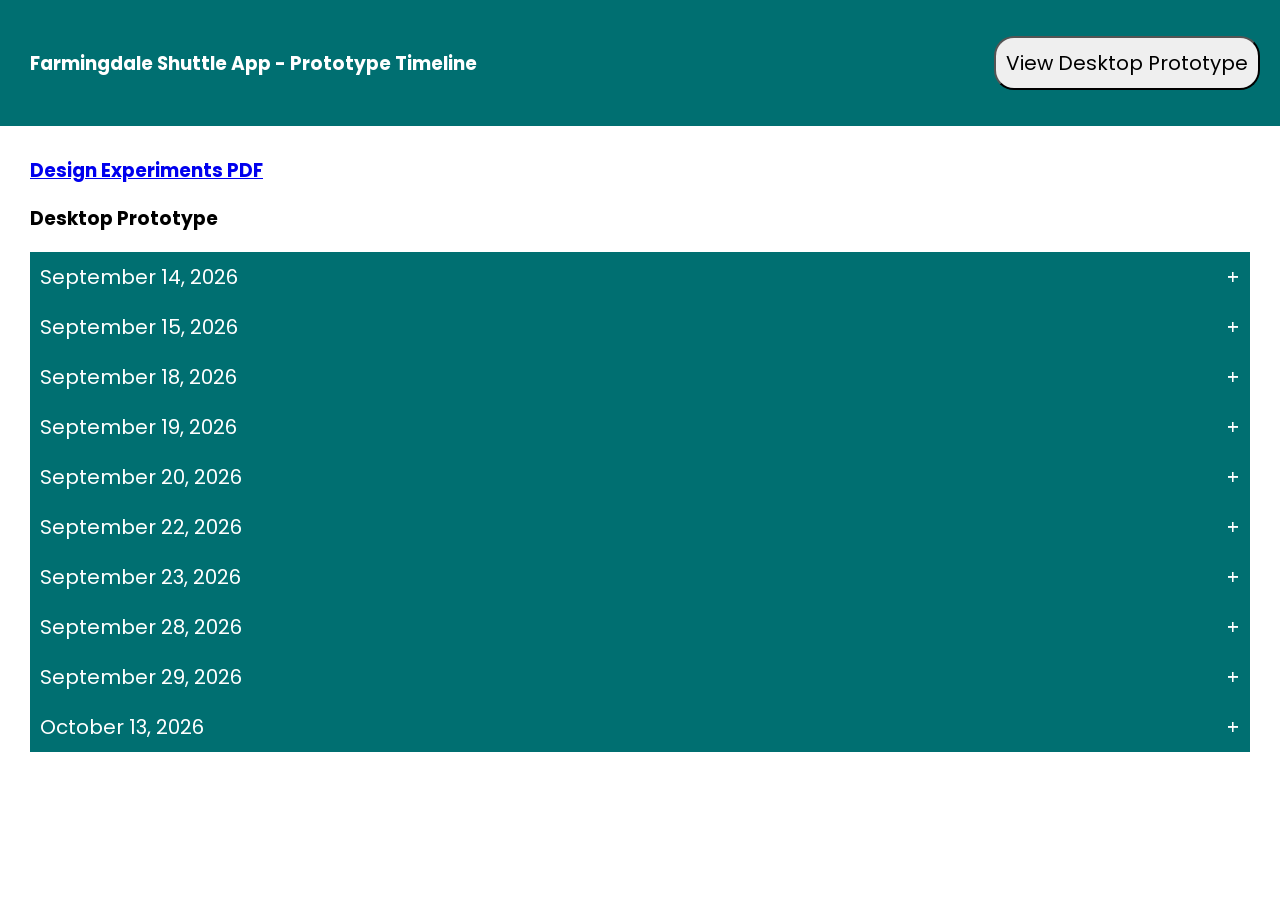
<file: prototype/timeline.html>
<!DOCTYPE html>
<html lang="en">
<head>
    <meta charset="UTF-8">
    <meta name="viewport" content="width=device-width, initial-scale=1.0">
    <title>Farmingdale State College - Prototype</title>

    <link rel="preconnect" href="https://fonts.googleapis.com">
    <link rel="preconnect" href="https://fonts.googleapis.com">
    <link rel="preconnect" href="https://fonts.gstatic.com" crossorigin>
    <link href="https://fonts.googleapis.com/css2?family=Poppins:ital,wght@0,100;0,200;0,300;0,400;0,500;0,600;0,700;0,800;0,900;1,100;1,200;1,300;1,400;1,500;1,600;1,700;1,800;1,900&display=swap" rel="stylesheet">
    <link rel="stylesheet" href="styles.css">
</head>
<body>
    <nav class = "nav-bar">
        <h3>Farmingdale Shuttle App - Prototype Timeline</h3>
        <li> 
            <a href="https://www.figma.com/proto/56nH9qardEiFtEzfeSkQUE/Farmingdale-Shuttle-Tracker?node-id=142-1382&t=VIgEMBnlFtRt83lk-0&scaling=min-zoom&content-scaling=fixed&page-id=32%3A686&starting-point-node-id=550%3A4099">
            <button class = "nav-button" href="index.html"> View Desktop Prototype</button>
            </a>
        </li>
    </nav>

    <div id = "timeline">

        <!--Desktop UI Prototype Timeline-->

        <!--September 14, 2026-->
        <h3><a href="documents/Design Experiements - Presentation.pdf">Design Experiments PDF</a></h3>
        <h3>Desktop Prototype</h3>
        <div class="date">
            <button class="btn" onclick="toggleClass(this)">September 14, 2026</button>
            <div class="content"><p>Figma file created</p></div>
            
        </div>
        
        <!--September 15, 2026-->
        <div class="date">
            <button class="btn" onclick="toggleClass(this)">September 15, 2026</button>
            <div class="content">
                <ul>
                    <li>Created first style guide.</li>
                    <li>Began initial designs the elements for the navigation menu, toggle switches, and buttons. </li>
                    <li>Began initial design for navigation menu</li>
                </ul>
                <div class="images">
                    <img src="images/initial-style.png" alt="image showing the initial style guide for Farmingdale Shuttle App" width="800" height="500">
                    <img src="images/components1.png" alt="image showing the initial designs created for the Farmingdale Shuttle App" width="800" height="500">
                    <img src="images/initial-menu.png" alt="image showing the initial navigation menu design for Farmingdale Shuttle App">
                </div>
                    
            </div>
                
        </div>
        
        <!--September 18, 2026-->
        <div class="date">
            <button class="btn" onclick="toggleClass(this)">September 18, 2026</button>
            <div class="content">
                <p>Started designing the first page of the Desktop UI</p>
                <img src="images/desktop1.png" alt="image of the initial desktop user interface for the Farmingdale Shuttle App" width="800" height="500"></div>
            
        </div>
        
        <!--September 19, 2026-->
        <div class="date">
                <button class="btn" onclick="toggleClass(this)">September 19, 2026</button>
                <div class="content">
                    <ul>
                        <li>Designed a dropdown menu</li>
                        <li>labels for the different shuttle stops. I color coded this so that each stop has an assigned color</li>
                        <li>designed the schedule info slots showing ETAs</li>
                        <li>Began creating buttons for Desktop navigation menu</li>
                        <li>Began creating the interactive screen for users to select routes and search routes within navigation bar</li>
                    </ul>
                        <img src="images/dropdown.png" alt="image of dropdown menu design for Farmingdale Shuttle App">
                        <img src="images/shuttle-labels.png" alt="">
                        <img src="images/shuttle-info.png" alt="">
                        <img src="images/shuttle-select.png" alt="">
                        <img src="images/desktop-nav1.png" alt="image of the navigation menu design on Farmingdale Shuttle App Desktop UI with interactive elements to search and select routes">
            </div>
                </div>
           
  
    <!--September 20, 2026-->
    <div class="date">
        <button class="btn" onclick="toggleClass(this)">September 20, 2026</button>
        <div class="content">
            <ul>
                <li>More changes to interactive Desktop UI menu for Select Routes and Search Routes windows</li>
                <li>Added more pages to Desktop UI to show different route maps. (Farmingdale LIRR Route), (Nold Hall Route), (Aviation Center Route)</li>
            </ul>
                <img src="images/desktop-nav2.png" alt="">
                <img src="images/desktop-nav2.2.png" alt="">
                <img src="images/desktop-pages1.png" alt="">
                <img src="images/desktop_pages1.1.png" alt="">
        </div>
            
    </div>
    
    <!--September 22, 2026-->
    <div class="date">
        <button class="btn" onclick="toggleClass(this)">September 22, 2026</button>
        <div class="content">
                 <ul>
            <li>Redesigned Desktop navigation menu to appear vertically rather than horizontally
                <p>Note: I found that this designed improved the appearance and navigation of the menu elements. I felt like the 
                horizontal menu took up too much space, preventing the user from fully being able to see the map.
                </p>
            </li>
            
            <li>Created seperate buttons for "View Routes" and "Search Routes"
                <p> Note: I figured seperating these two functions as seperate menu options, rather than having them both under the "Routes"
                    button like I had initially, makes for a better user experience. This also helped with having these interactive
                    elements take up the least amount of screen space possible
                </p>
            </li>
            <li>Prototyped animations for menu=open and menu=closed states</li>
            <li>Prototyped each toggle switch in the Select Routes screen to display maps for each shuttle stop</li>


            <img src="images/desktop-ui-redesign.png" alt="">
            <img src="images/menu-closed.png" alt="">
            <img src="images/select-route-Desktop.png" alt="">
        </div>
       
            
        <!--September 23, 2026-->
            <div class="date">
                <button class="btn" onclick="toggleClass(this)">September 23, 2026</button>
                <div class="content">
                    <ul>
                    <li>Added Fullscreen, Notification Bar, and Zoom In/Zoom Out buttons</li>
                    <li>Prototyped Fullscreen functionality</li>
                    <li>Added Alerts menu screen</li>
                </ul>
                <img src="images/menu-add-ons.png" alt="" width="800" height="500">
                <img src="images/alerts-menu.png" alt="" width="800" height="500">
                <img src="images/notif.png" alt="">
            </div>
            
            <!--September 28, 2026-->
            <div class="date">
                <button class="btn" onclick="toggleClass(this)">September 28, 2026</button>
                <div class="content">
                    <p>Updated style guide</p>
                    <img src="images/updated-style.png" alt="" width="800" height="500">
                    </div>
                </div>

                <!--September 29, 2026-->
                <div class="date">
                    <button class="btn" onclick="toggleClass(this)">September 29, 2026</button>
                    <div class="content">
                            <ul>
                            <li>Created bus icon and prototyped it so the user can hover over it</li>
                            <li>Added live-bus-update screen that appears when bus icon is hovered over</li>
                            <li>Removed "Alerts" menu screen <br>
                                Note: We found that the Alerts menu option was a bit redundant because the Notification bar will
                                serve the same purpose.
                            </li>
                        </ul>
                        <img src="images/live-bus.png" alt="">
                        <img src="images/live-UI-Desktop.png" alt="" width="800" height="500">
                </div>
                    </div>

                    <!--October 13, 2026-->
                <div class="date">
                    <button class="btn" onclick="toggleClass(this)">October 13, 2026</button>
                    <div class="content">
                            <ul>
                            <li>Added Feedback menu with interactive star-rate buttons and interactive text input elements</li>
                            <li>Added Splash Screens and additional functionality based of frontend development
                                Note: Designed login options for Students and Drivers, since the administrative tools can only
                                be accessed by drivers.
                            </li>
                            <li>Began working on Admin Tools menu for drivers <br></li>
                        </ul>
                        <img src="images/admin-tools-start.png" alt="" width="800" height="500">
                        <img src="images/admin-student-screen.png" alt="" width="800" height="500">
                        <img src="images/text-inputs.png" alt="" width="500" height="500">
                        <img src="images/splash-screens.png" alt="" width="400" height="500">
                        <img src="images/feedback.png" alt="" width="500" height="300">
                </div>
                    </div>
                   
                
            </div>
  </div>
            
            
        </ul>
    </div>
    
    <script src="script.js"></script>
</body>
</html>
</file>
<file: prototype/styles.css>
@import url('https://fonts.googleapis.com/css2?family=Poppins:ital,wght@0,100;0,200;0,300;0,400;0,500;0,600;0,700;0,800;0,900;1,100;1,200;1,300;1,400;1,500;1,600;1,700;1,800;1,900&display=swap');

* {
    font-family: "Poppins", sans-serif;
    box-sizing: border-box;
}

#timeline {
    margin: 30px;
}

body{
    margin: 0;
    padding: 0;
}

.nav-bar{
    display:flex;
    align-items: center;
    justify-content: center;
    padding: 20px;
    background-color: #006F71;
}

.nav-bar h3 {
    padding: 10px;
    margin-right: auto;
    color: white;
}

.nav-bar li {
    list-style: none;
}
.nav-bar button {
    padding: 10px;
    font-size: 20px;
    border-radius: 20px;
}

.btn {
    background-color: #006F71;
    color: white;
    cursor: pointer;
    padding: 10px;
    width: 100%;
    text-align: left;
    font-size: 20px;
    border: none;
    outline: none;
}

.content {
    background-color: #E9EBEC;
    padding: 15px;
    display: none;
    overflow:hidden;
}

.btn:after {
    content: "+";
    font-size: 20px;
    transform: rotate(-90deg);
    color: white;
    float: right;
    transition: transform 100ms ease-in-out;
}

.active::after{
    color: black;
    transform: rotate(-45deg);
}

.active, .btn:hover, .btn:hover::after{
    background-color: #5FA3A4;
    color: black;
}

.images {
    display: flex;
}
</file>
